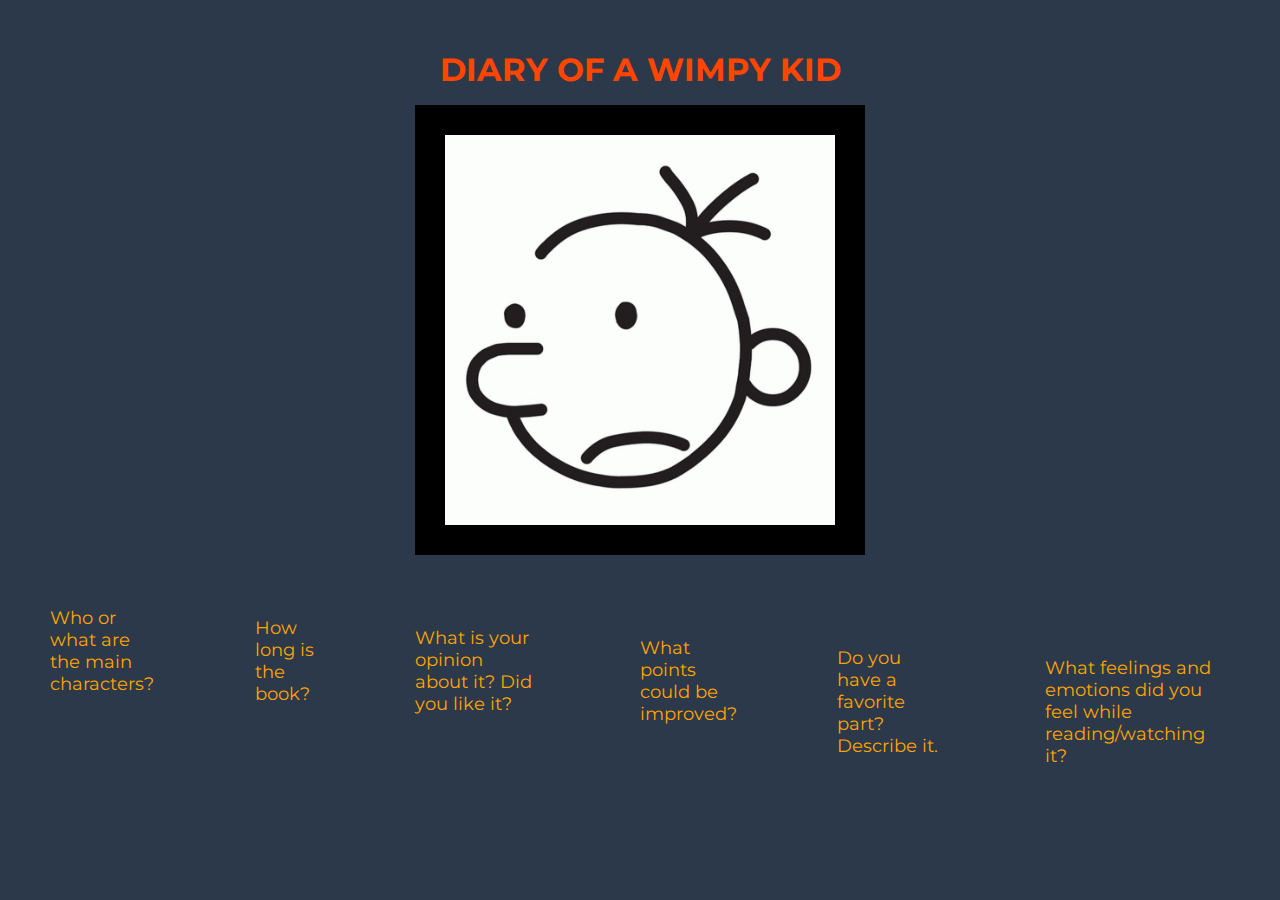
<file: index.html>
<!DOCTYPE html>

<html lang="pt-br">
<head>
    <meta charset="UTF-8">

    <link rel="stylesheet" href="style2.css">
   
    <link href="https://fonts.googleapis.com/css2?family=Montserrat:wght@400;600&display=swap" rel="stylesheet">

    <body>
        <div class="holder">  
            <h1 class="espaco">
                DIARY OF A WIMPY KID
            </h1> 
        </div>
           
    <div>
        <h2><img src="icon.jpg" class="tamanho"/></h2>
    </div>

    <div class="flex">
        <a class="cor" href="1.html">Who or what are the main characters?</a>
        <a class="cor" href="2.html">How long is the book?</a>
        <a class="cor" href="3.html">What is your opinion about it? Did you like it?</a>
        <a class="cor" href="4.html">What points could be improved?</a>
        <a class="cor" href="5.html">Do you have a favorite part? Describe it.</a>
        <a class="cor" href="6.html">What feelings and emotions did you feel while reading/watching it?</a>
    </div>
    
</body>
</html>
</file>
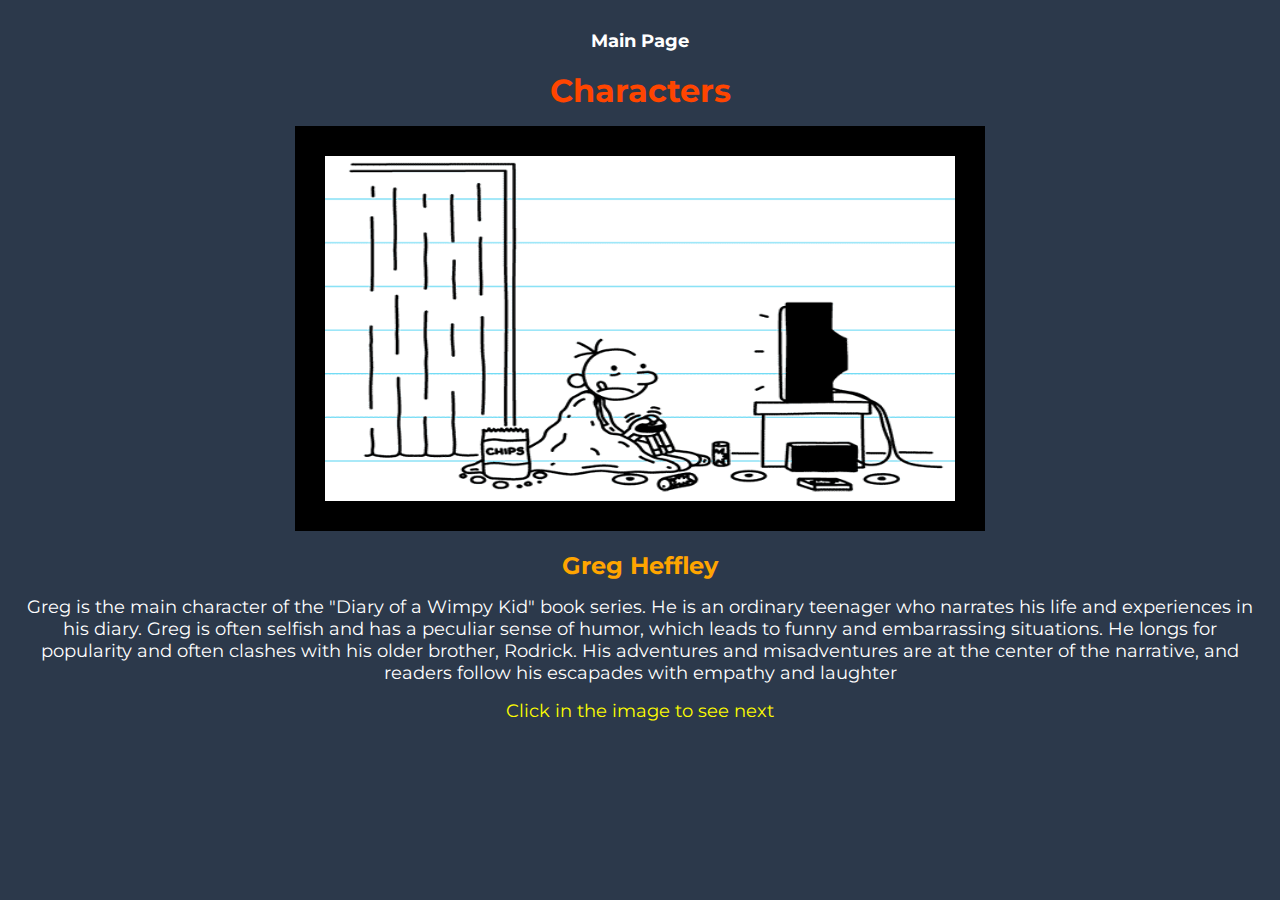
<file: 1.html>
<!DOCTYPE html>

<html lang="pt-br">
  <head>
    <meta charset="UTF-8" />

    <link rel="stylesheet" href="style.css" />

    <link
      href="https://fonts.googleapis.com/css?family=Montserrat"
      rel="stylesheet"
    />

    <title>DIARY OF A WIMPY KID</title>
  </head>
  <body>
    <div class="holder">
        <h1><a class="" href="index.html">Main Page</a></h1>
    </div>
    <div class="img3">
      <div class="holder">
        <h1 class="espaco">Characters</h1>
      </div>
      <img src="./imagem1.png" />
    </div>
   
    <h2>Greg Heffley</h2>
    
    <p>
      Greg is the main character of the "Diary of a Wimpy Kid" book series. He
      is an ordinary teenager who narrates his life and experiences in his
      diary. Greg is often selfish and has a peculiar sense of humor, which
      leads to funny and embarrassing situations. He longs for popularity and
      often clashes with his older brother, Rodrick. His adventures and
      misadventures are at the center of the narrative, and readers follow his
      escapades with empathy and laughter
    </p>

    <script>
      const img = document.querySelector("img");
      const text = document.querySelector("p");
      const h2 = document.querySelector("h2");

      img.addEventListener("click", seta);
      var num = 1;
      function seta() {
        if (num < 7) {
          num++;
          if (num == 2) {
            text.innerHTML = "Frank is Greg's father. He is a man who values discipline and responsibility, often disagreeing with his older son, Greg, because of his antics. He works hard to support his family and is a loving father, although he sometimes seems to not fully understand Greg's concerns.";
            h2.innerText = "Frank Heffley";
          }
          if (num == 3) {
            text.innerHTML = "Susan is Greg's mother. She is a dedicated and caring mother who tries to maintain harmony in the family. She often plays the role of a mediator in disputes between Greg and his siblings. Susan is a character who values her family's well-being above all else.";
            h2.innerText = "Susan Heffley";
          }
          if (num == 4) {
            text.innerHTML = "Rodrick is Greg's older brother. He is a rebellious teenager and often engages in questionable activities. His relationship with Greg is tense, with the two often clashing. However, at times, they also show mutual affection. Rodrick is an important figure in Greg's life, often influencing his decisions";
            h2.innerText = "Rodrick Heffley";
          }
          if (num == 5) {
            text.innerHTML = " Manny is Greg's younger brother. He is a small child and often acts in a childish and spoiled manner. Manny can be annoying to Greg, but he is also a humorous part of the family dynamics.";
            h2.innerText = "Manny Heffley";
          }
          if (num == 6) {
            text.innerHTML = "Rowley is Greg's best friend and plays a significant role in his life. He is loyal, naive, and often gets dragged into the crazy situations that Greg gets into. The friendship between Greg and Rowley is central to the series, and Rowley is often the voice of reason in Greg's situations.";
            h2.innerText = "Rowley Jefferson";
          }
          if (num == 7) {
            text.innerHTML = `The cheese in "Diary of a Wimpy Kid" is a recurring symbol and one of the greatest antagonists in the book series. Abandoned and forgotten since time immemorial on the school's basketball court, this piece of cheese, covered in footprints, fungi, and filth, represents Greg Heffley's misadventures in a way that no other object could. With its persistent presence and the antics surrounding its journey throughout the books, the cheese becomes an iconic element of the series. `;
            h2.innerText = "The Cheese";
          }
        } else {
          num = 1;
          text.innerHTML =
            'Greg is the main character of the "Diary of a Wimpy Kid" book series. He is an ordinary teenager who narrates his life and experiences in his diary. Greg is often selfish and has a peculiar sense of humor, which leads to funny and embarrassing situations. He longs for popularity and often clashes with his older brother, Rodrick. His adventures and misadventures are at the center of the narrative, and readers follow his escapades with empathy and laughter';
            h2.innerText= "Greg Heffley";
        }
        img.src = `imagem${num}.png`;
      }

    </script>

    <p class="next">Click in the image to see next</p>

  </body>
</html>
</file>
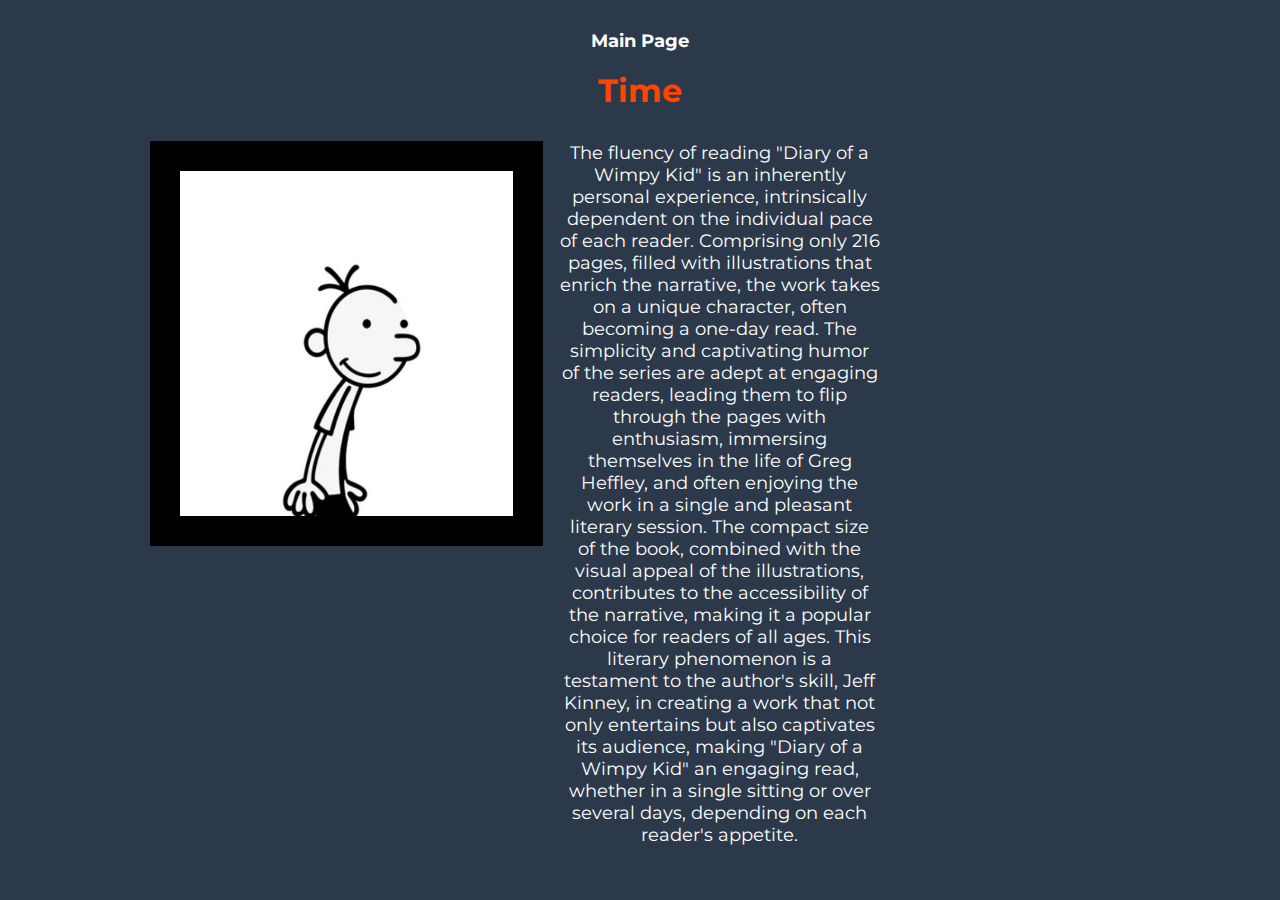
<file: 2.html>
<!DOCTYPE html>

<html lang="pt-br">
  <head>
    <meta charset="UTF-8" />

    <link rel="stylesheet" href="style.css" />

    <link
      href="https://fonts.googleapis.com/css?family=Montserrat"
      rel="stylesheet"
    />

    <title>DIARY OF A WIMPY KID</title>
  </head>
  <body>
    <div class="holder">
        <h1><a href="index.html">Main Page</a></h1>
    </div>

    
    <div class="holder">
        <h1 class="espaco">Time</h1>
    </div>

   
    <div class="img">
    
      <img class= "imagem " src="./time.png" />

      <p class="pe"">
        The fluency of reading "Diary of a Wimpy Kid" is an inherently personal experience,
        intrinsically dependent on the individual pace of each reader. Comprising only 216 pages,
        filled with illustrations that enrich the narrative, the work takes on a unique character, often
        becoming a one-day read. The simplicity and captivating humor of the series are adept at
        engaging readers, leading them to flip through the pages with enthusiasm, immersing
        themselves in the life of Greg Heffley, and often enjoying the work in a single and pleasant
        literary session.
        The compact size of the book, combined with the visual appeal of the illustrations,
        contributes to the accessibility of the narrative, making it a popular choice for readers of all
        ages. This literary phenomenon is a testament to the author's skill, Jeff Kinney, in creating a
        work that not only entertains but also captivates its audience, making "Diary of a Wimpy
        Kid" an engaging read, whether in a single sitting or over several days, depending on each
        reader's appetite.
    </p>

    </div>
   
  </body>
</html>
</file>
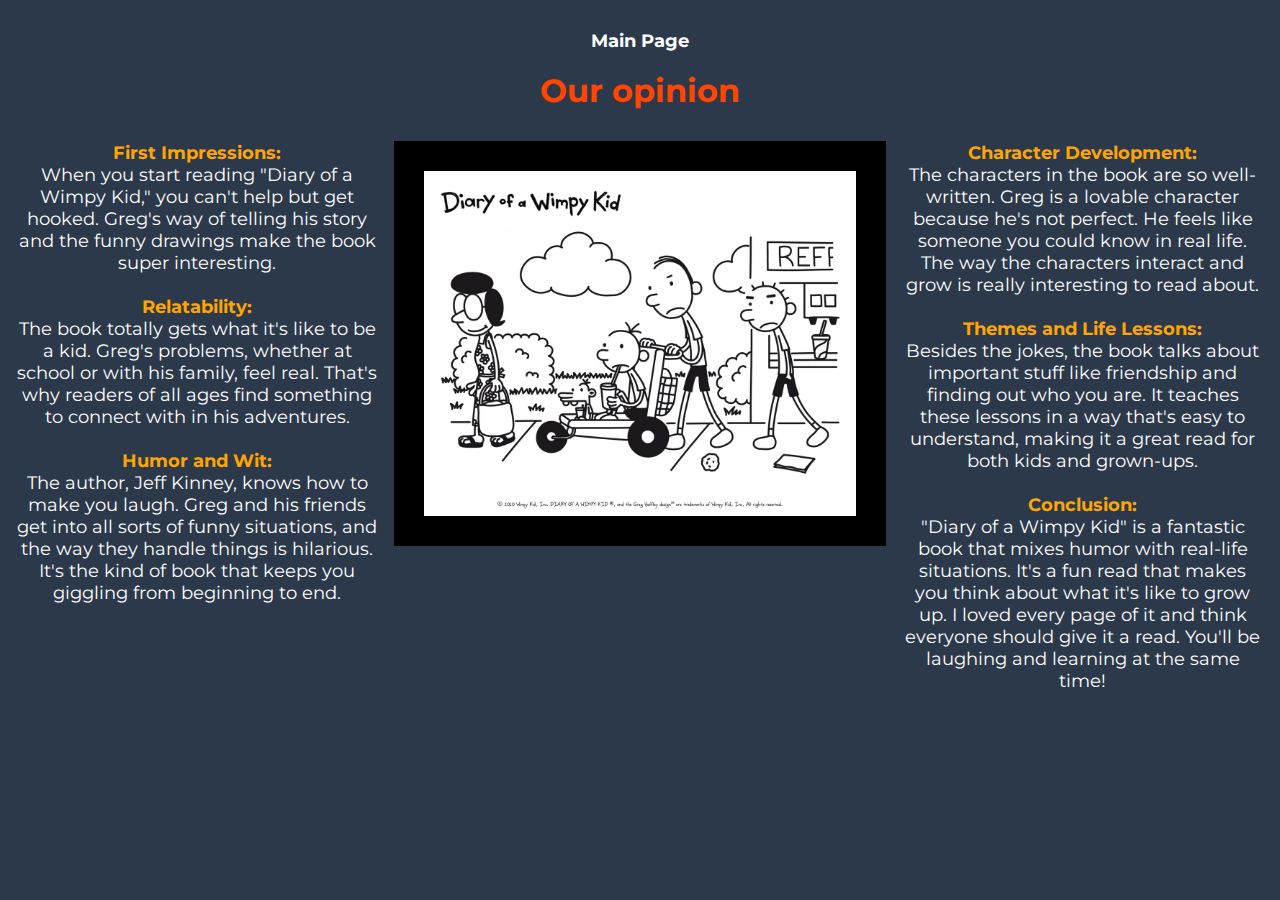
<file: 3.html>
<!DOCTYPE html>

<html lang="pt-br">
  <head>
    <meta charset="UTF-8" />

    <link rel="stylesheet" href="style.css" />

    <link
      href="https://fonts.googleapis.com/css?family=Montserrat"
      rel="stylesheet"
    />

    <title>DIARY OF A WIMPY KID</title>
  </head>
  <body>
    <div class="holder">
        <h1><a href="index.html">Main Page</a></h1>
    </div>

    
    <div class="holder">
        <h1 class="espaco">Our opinion</h1>
    </div>

   
    <div class="img">

        <p class="esquerda">
        
        <span>First Impressions:</span>
        <br>
        When you start reading "Diary of a Wimpy Kid," you can't help but get hooked. Greg's way of telling his story and the funny drawings make the book super interesting.
        <br>
        <br>
        <span>Relatability:</span>
        <br>
        The book totally gets what it's like to be a kid. Greg's problems, whether at school or with his family, feel real. That's why readers of all ages find something to connect with in his adventures.
        <br>
        <br>
        <span>Humor and Wit:</span>
        <br>
        The author, Jeff Kinney, knows how to make you laugh. Greg and his friends get into all sorts of funny situations, and the way they handle things is hilarious. It's the kind of book that keeps you giggling from beginning to end.

        </p>
    
      <img class= "imagem2" src="./je.jpg" />

      <p class="direita">
        
        <span>Character Development:</span>
        <br>
        The characters in the book are so well-written. Greg is a lovable character because he's not perfect. He feels like someone you could know in real life. The way the characters interact and grow is really interesting to read about.
        <br>
        <br>
        <span>Themes and Life Lessons:</span>
        <br>
        Besides the jokes, the book talks about important stuff like friendship and finding out who you are. It teaches these lessons in a way that's easy to understand, making it a great read for both kids and grown-ups.
        <br>
        <br>
        <span>Conclusion:</span>
        <br>
        "Diary of a Wimpy Kid" is a fantastic book that mixes humor with real-life situations. It's a fun read that makes you think about what it's like to grow up. I loved every page of it and think everyone should give it a read. You'll be laughing and learning at the same time!

    </p>

    </div>
   
  </body>
</html>
</file>
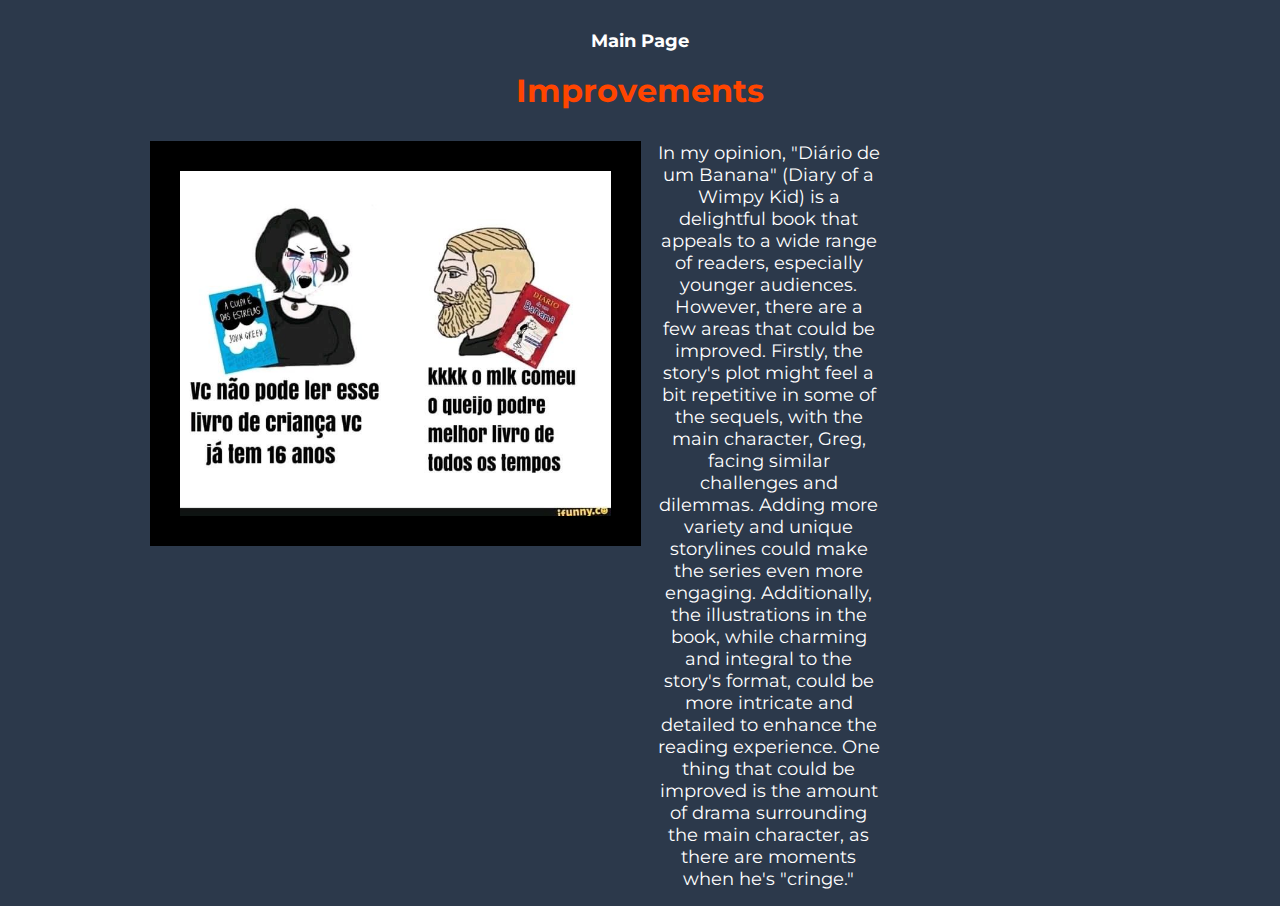
<file: 4.html>
<!DOCTYPE html>

<html lang="pt-br">
  <head>
    <meta charset="UTF-8" />

    <link rel="stylesheet" href="style.css" />

    <link
      href="https://fonts.googleapis.com/css?family=Montserrat"
      rel="stylesheet"
    />

    <title>DIARY OF A WIMPY KID</title>
  </head>
  <body>
    <div class="holder">
        <h1><a href="index.html">Main Page</a></h1>
    </div>

    
    <div class="holder">
        <h1 class="espaco">Improvements</h1>
    </div>

   
    <div class="img">
    
      <img class= "imagem " src="./asd.jpg" />

      <p class="pe"">
        In my opinion, "Diário de um Banana" (Diary of a Wimpy Kid) is a delightful book that appeals to a wide range of readers, especially younger audiences. However, there are a few areas that could be improved. Firstly, the story's plot might feel a bit repetitive in some of the sequels, with the main character, Greg, facing similar challenges and dilemmas. Adding more variety and unique storylines could make the series even more engaging. Additionally, the illustrations in the book, while charming and integral to the story's format, could be more intricate and detailed to enhance the reading experience. One thing that could be improved is the amount of drama surrounding the main character, as there are moments when he's "cringe."
    </p>

    </div>
   
  </body>
</html>
</file>
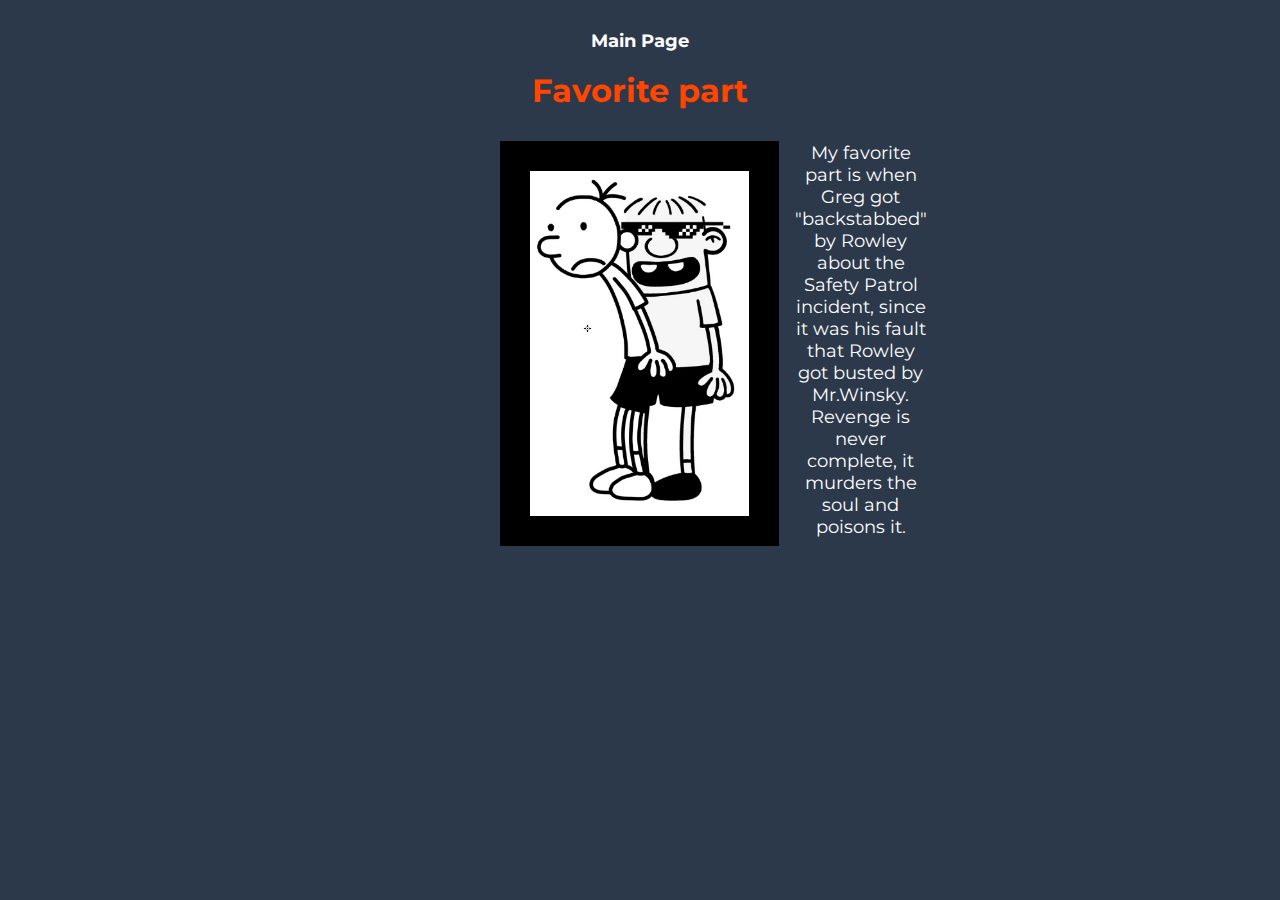
<file: 5.html>
<!DOCTYPE html>

<html lang="pt-br">
  <head>
    <meta charset="UTF-8" />

    <link rel="stylesheet" href="style.css" />

    <link
      href="https://fonts.googleapis.com/css?family=Montserrat"
      rel="stylesheet"
    />

    <title>DIARY OF A WIMPY KID</title>
  </head>
  <body>
    <div class="holder">
        <h1><a href="index.html">Main Page</a></h1>
    </div>

    
    <div class="holder">
        <h1 class="espaco">Favorite part</h1>
    </div>

   
    <div class="img">
    
      <img class= "imagem5" src="./favorite.jpg" />

      <p class="pe2"">
        My favorite part is when Greg got "backstabbed" by Rowley about the Safety Patrol incident, since it was his fault that Rowley got busted by Mr.Winsky. Revenge is never complete, it murders the soul and poisons it.

    </div>
   
  </body>
</html>
</file>
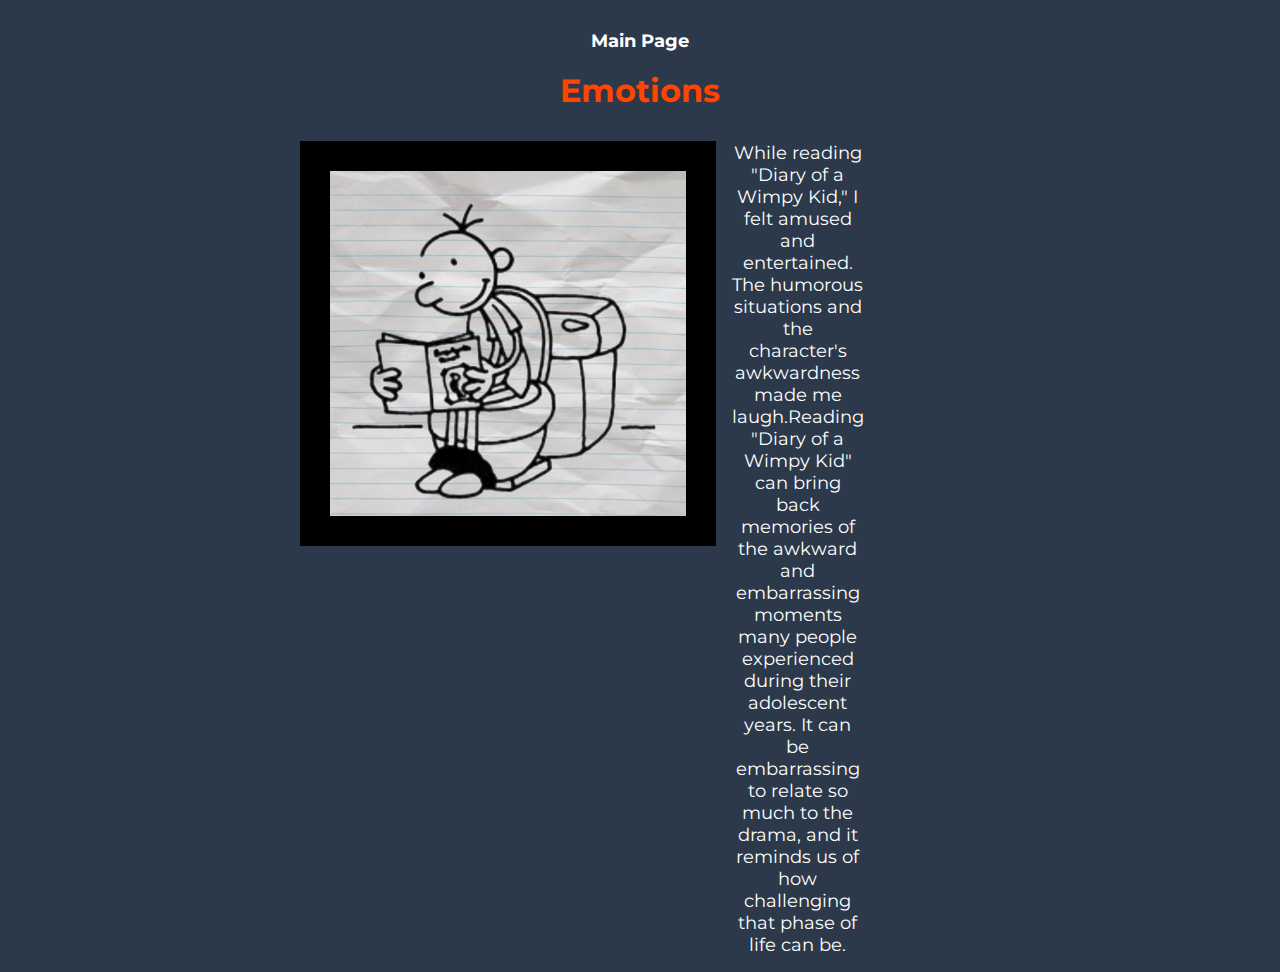
<file: 6.html>
<!DOCTYPE html>

<html lang="pt-br">
  <head>
    <meta charset="UTF-8" />

    <link rel="stylesheet" href="style.css" />

    <link
      href="https://fonts.googleapis.com/css?family=Montserrat"
      rel="stylesheet"
    />

    <title>DIARY OF A WIMPY KID</title>
  </head>
  <body>
    <div class="holder">
        <h1><a href="index.html">Main Page</a></h1>
    </div>

    
    <div class="holder">
        <h1 class="espaco">Emotions</h1>
    </div>

   
    <div class="img">
    
      <img class= "imagem39" src="./dsd.jpg" />

      <p class="pe24">
        While reading "Diary of a Wimpy Kid," I felt amused and entertained. The humorous situations and the character's awkwardness made me laugh.Reading "Diary of a Wimpy Kid" can bring back memories of the awkward and embarrassing moments many people experienced during their adolescent years. It can be embarrassing to relate so much to the drama, and it reminds us of how challenging that phase of life can be.
    </p>

    </div>
   
  </body>
</html>
</file>
<file: style2.css>
* {
    margin: 0;
    padding: 0;
    box-sizing: border-box;
}

body{
    background-color: rgb(44, 57, 75 );
    background-image: url('https://s3-us-west-2.amazonaws.com/s.cdpn.io/1462889/pat.svg');
    background-repeat:repeat;
    background-size: 100%;
}

.img{
    text-align: center;
    margin-top: 200px;    
}

.img img{
    cursor: pointer;
    height: 405px;
    width: 690px;
    border: 30px solid black;
}
 h1 {
    font-family: Montserrat;
    color: orangered;
    text-align: center;
    -webkit-transition: 0.3s ease-in-out;
    transition: 0.3s ease-in-out;
    cursor: pointer;
    margin: 1rem;
}
.holder h1:hover {
    letter-spacing: .7rem;
  }
h2 {
    font-family: Montserrat;
    color: white;
    text-align: center;
    margin: 1rem;
}
p{
    font-size: 18px;
    font-family: Montserrat;
    color: white;
    text-align: center;
    margin: 1rem;
}

.overlay {
    margin-top: -200px;
    position: absolute;
    height: 100vh;
    width: 100vw;
    z-index: -5;
}

.overlay img {
    position: absolute;
    right: 0;
    bottom: 0;
}

.link {
    text-align: center;
}

a{
    font-size: 18px;
    font-family: Montserrat;
    color: rgb(0, 0, 0);
    margin: 0 50px;
    text-decoration: none;
}
.tamanho{
    height: 450px;
    width: 450px;
    border: 30px solid black;
}
.espaco{
    margin-top: 50px;    
}
.cor{
    color: orange;
}
.cor:nth-child(1){
    margin-top: 30px;
}
.cor:nth-child(2){
    margin-top: 40px;
}
.cor:nth-child(3){
    margin-top: 50px;
}
.cor:nth-child(4){
    margin-top: 60px;
}
.cor:nth-child(5){
    margin-top: 70px;
}
.cor:nth-child(6){
    margin-top: 80px;
}
.flex{
    display:flex;
}
</file>
<file: style.css>
* {
    margin: 0;
    padding: 0;
    box-sizing: border-box;
}

body{
    background-color: rgb(44, 57, 75 );
    background-image: url('https://s3-us-west-2.amazonaws.com/s.cdpn.io/1462889/pat.svg');
    background-repeat:repeat;
    background-size: 100%;
}

.img{
    text-align: center;
    margin-top: 10px;
    display:flex;
    justify-content: space-between;
}
.img3{
    text-align: center;
    margin-top: 10px;
}
.img img,.img3 img{
    cursor: pointer;
    height: 405px;
    width: 690px;
    border: 30px solid black;
}

 h1 {
    font-family: Montserrat;
    color: white;
    text-align: center;
    -webkit-transition: 0.3s ease-in-out;
    transition: 0.3s ease-in-out;
    cursor: pointer;
    margin: 1rem;
}
.holder h1:hover {
    letter-spacing: .7rem;
  }
h2 {
    font-family: Montserrat;
    color: orange;
    text-align: center;
    margin: 1rem;
}
p{
    font-size: 18px;
    font-family: Montserrat;
    color: white;
    text-align: center;
    margin: 1rem;
}

.overlay {
    margin-top: -200px;
    position: absolute;
    height: 100vh;
    width: 100vw;
    z-index: -5;
}
.overlay img {
    position: absolute;
    right: 0;
    bottom: 0;
}

.link {
    text-align: center;
}

a{
    font-size: 18px;
    font-family: Montserrat;
    color: rgb(255, 255, 255);
    margin: 50px;
    text-decoration: none;
}

.imagem{
    cursor: pointer;
    height: 300px;
    width: 600px;
    border: 30px solid black;
    float: right;
    margin-left: 150px;
    margin-top: 15px;
}
.next{
    color: yellow;
}
.pe{
    float:left;
    margin-right: 400px;
}
.imagem2{
    cursor: pointer;
    height: 300px;
    width: 600px;
    border: 30px solid black;
    margin-top: 15px;
}
.esquerda{
    float: left;
    width: 50vw;
}
.direita{
    float:right;
    width: 50vw;
}
.esquerda span{
    color: orange;
    font-weight: bold;
}
.direita span{
    color: orange;
    font-weight: bold;
}
.espaco{
    color: orangered;
}
.pe2{
    float:left;
    margin-right: 1000px;
}
.imagem5{
    cursor: pointer;
    height: 300px;
    width: 600px;
    border: 30px solid black;
    float: right;
    margin-left: 500px;
    margin-top: 15px;
}
.pe24{
    float:left;
    margin-right: 500px;
}
.imagem39{
    cursor: pointer;
    height: 300px;
    width: 600px;
    border: 30px solid black;
    float: right;
    margin-left: 300px;
    margin-top: 15px;
}
</file>
